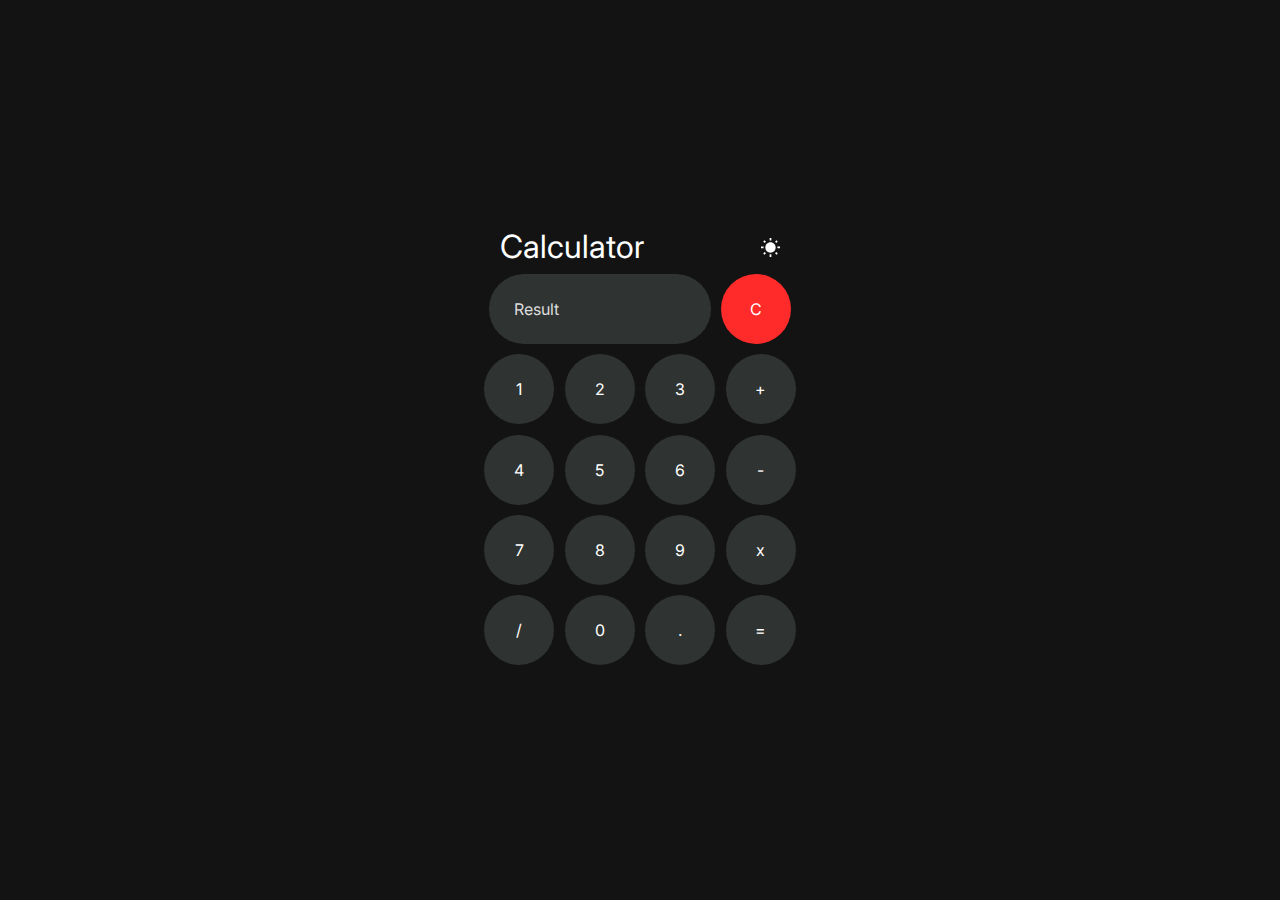
<file: Calculator/index.html>
<!DOCTYPE html>
<html lang="en">
  <head>
    <meta charset="utf-8" />
    <meta http-equiv="X-UA-Compatible" content="IE=edge" />
    <title>Calculator</title>
    <meta name="description" content="Simple Calculator With Dark Mode." />
    <meta name="viewport" content="width=device-width, initial-scale=1" />
    <link rel="icon" type="image/x-icon" href="assets/calculator.ico" />
    <link rel="stylesheet" href="styles/dark.css" id="theme" />
    <link rel="preconnect" href="https://fonts.googleapis.com" />
    <link rel="preconnect" href="https://fonts.gstatic.com" crossorigin />
    <link
      href="https://fonts.googleapis.com/css2?family=Inter:wght@300;400&display=swap"
      rel="stylesheet"
    />
  </head>

  <body>
    <div class="wrapper">
      <div class="container">
        <div class="header-container">
          <!-- This heading also notifies about the theme change.-->
          <h1 id="toast">Calculator</h1>
          <div class="top-buttons">
            <button type="button" onclick="changeTheme()" class="theme-button">
              <img
                src="assets/SunIcon.svg"
                alt="Theme Icon"
                height="19"
                width="19"
                id="theme-icon"
              />
            </button>
          </div>
        </div>
        <div class="first-row">
          <input
            type="text"
            name="result"
            id="result"
            placeholder="Result"
            readonly
          />
          <input
            type="button"
            value="C"
            onclick="result.value=''"
            id="clear-button"
          />
        </div>
        <div class="second-row">
          <input type="button" value="1" onclick="liveScreen(1)" />
          <input type="button" value="2" onclick="liveScreen(2)" />
          <input type="button" value="3" onclick="liveScreen(3)" />
          <input type="button" value="+" onclick="liveScreen('+')" />
        </div>
        <div class="third-row">
          <input type="button" value="4" onclick=" liveScreen(4)" />
          <input type="button" value="5" onclick=" liveScreen(5)" />
          <input type="button" value="6" onclick=" liveScreen(6)" />
          <input type="button" value="-" onclick="liveScreen('-')" />
        </div>
        <div class="fourth-row">
          <input type="button" value="7" onclick="liveScreen(7)" />
          <input type="button" value="8" onclick="liveScreen(8)" />
          <input type="button" value="9" onclick=" liveScreen(9)" />
          <input type="button" value="x" onclick="liveScreen('*')" />
        </div>
        <div class="fifth-row">
          <input type="button" value="/" onclick="liveScreen('/')" />
          <input type="button" value="0" onclick="liveScreen(0)" />
          <input type="button" value="." onclick="liveScreen('.')" />
          <input type="button" value="=" onclick="calculate(result.value)" />
        </div>
      </div>
    </div>
    <script src="scripts/script.js"></script>
  </body>
</html>
</file>
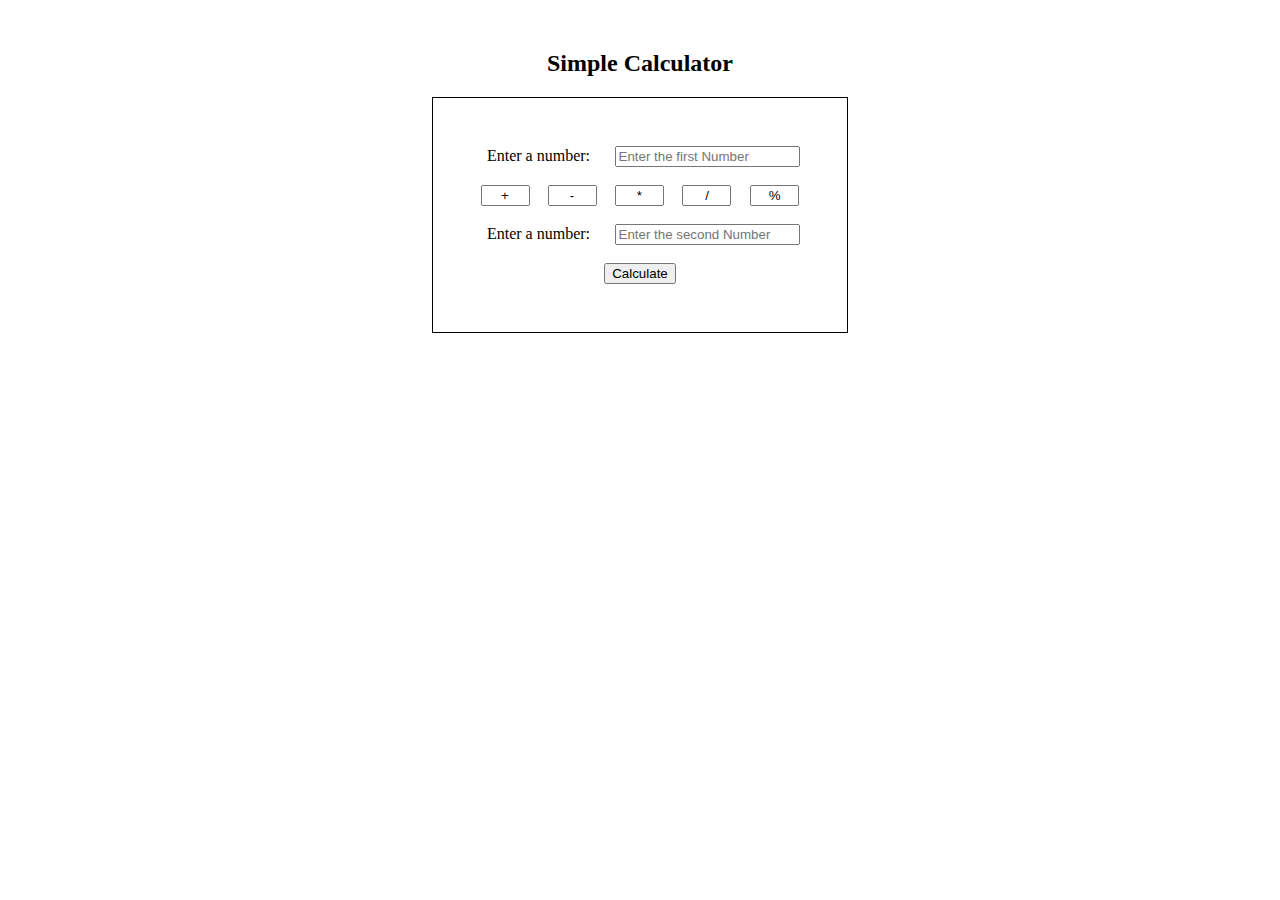
<file: Jquery/jquery-calculator/index.html>
<!DOCTYPE html>
<html>

<head>
    <title>Calculator using jQuery</title>
    <link rel="stylesheet" href="style.css">
</head>

<body>

    <form>
        <h2>Simple Calculator</h2>
        <table>
            <tr>
                <td colspan="2">Enter a number:</td>
                <td colspan="3"><input type="number" name="num1" id="num1" placeholder="Enter the first Number" /></td>
            </tr>
            <tr>
                <td><input type="text" data-name="The Addition is " size="3" name="+" id="+" class="operator" readonly="readonly" value="+"></td>
                <td><input type="text" data-name="The Subtraction is " size="3" name="-" id="-" class="operator" readonly="readonly" value="-"></td>
                <td><input type="text" data-name="The Multiplication is " size="3" name="*" id="*" class="operator" readonly="readonly" value="*"></td>
                <td><input type="text" data-name="The Division is " size="3" name="/" id="/" class="operator" readonly="readonly" value="/"></td>
                <td><input type="text" data-name="The Modulus is " size="3" name="%" id="%" class="operator" readonly="readonly" value="%"></td>
            </tr>
            <tr>
                <td colspan="2">Enter a number:</td>
                <td colspan="3"><input type="number" name="num2" id="num2" placeholder="Enter the second Number" /></td>
            </tr>
            <tr class="err">
                <td colspan="5">
                    <div style="border: 1px solid red;">Enter a valid input.</div>
                </td>
            </tr>
            <tr>
                <td colspan="5" style="border: none;" colspan="2"><input type="button" name="calculate" id="calculate" value="Calculate"></td>
            </tr>
        </table>

        <div class="resultContainer">
            <br>
            <div style="padding: 10px;" class="resultContent">
                Result
                <p id="answer"></p>
            </div>
        </div>

    </form>
    <script type="text/javascript" src="https://code.jquery.com/jquery-1.12.4.min.js"></script>
    <script type="text/javascript" src="script.js"></script>
</body>

</html>
</file>
<file: Jquery/jquery-calculator/style.css>
body {
     margin-top: 50px;
 }
 
 table {
     border: 1px solid black;
     padding: 3%;
     margin: 0 auto;
 }
 
 tr,
 td {
     padding: 8px;
     justify-content: center;
     text-align: center;
 }
 
 h2 {
     text-align: center;
 }
 
 .resultContainer {
     display: flex;
     justify-content: center;
     margin-top: 20px;
 }
 
 .resultContent {
     display: none;
     background-color: rgba(251, 255, 0, 0.6);
     width: 300px;
     border: 1px solid black;
     justify-content: center;
     text-align: center;
 }
 
 .err {
     color: red;
     display: none;
 }
 
 .operator {
     cursor: pointer;
     justify-content: center;
     text-align: center;
 }
</file>
<file: Calculator/styles/dark.css>
/* CSS Reset & Global Styles */
* {
  box-sizing: border-box;
  padding: 0;
  margin: 0;
  font-family: Inter, -apple-system, BlinkMacSystemFont, 'Segoe UI', 'Open Sans';
  -webkit-appearance: none;
}

::placeholder {
  color: rgb(221, 221, 221);
}

.wrapper {
  height: 100vh;
  width: 100%;
  display: flex;
  justify-content: center;
  flex-direction: column;
  align-items: center;
  background-color: rgb(20, 19, 19);
  transition: 0.8s all;
}

h1 {
  margin-bottom: 1.5%;
  color: #fff;
  font-weight: normal;
}

.container {
  width: 350px;
  display: flex;
  justify-content: center;
  flex-direction: column;
  align-items: center;
}

.header-container {
  display: flex;
  justify-content: space-between;
  align-items: center;
  width: 80%;
}

.top-buttons {
  display: flex;
  align-items: center;

}

input {
  padding: 25px;
  color: rgb(255, 255, 255);
  font-size: 1em;
  cursor: pointer;
  width: 70px;
  background-color: rgb(47, 51, 50);
  border: none;
  outline: none;
  border-radius: 100px;
  margin: 0.2em;
}

.first-row,
.second-row,
.third-row,
.fourth-row,
.fifth-row {
  margin-bottom: 4px;
}

input[type="text"] {
  background-color: rgb(47, 51, 50);
  width: 222.5px;
}

input[type="button"]:hover {
  background-color: rgb(101, 101, 101);
  color: #fff;
}

#clear-button {
  color: #fff;
  background-color: rgb(255, 42, 42);
}

a {
  text-decoration: none;
  color: #fff;
}

#github-icon {
  margin-right: 10px;
}

.theme-button {
  all: unset;
  cursor: pointer;
}
</file>
